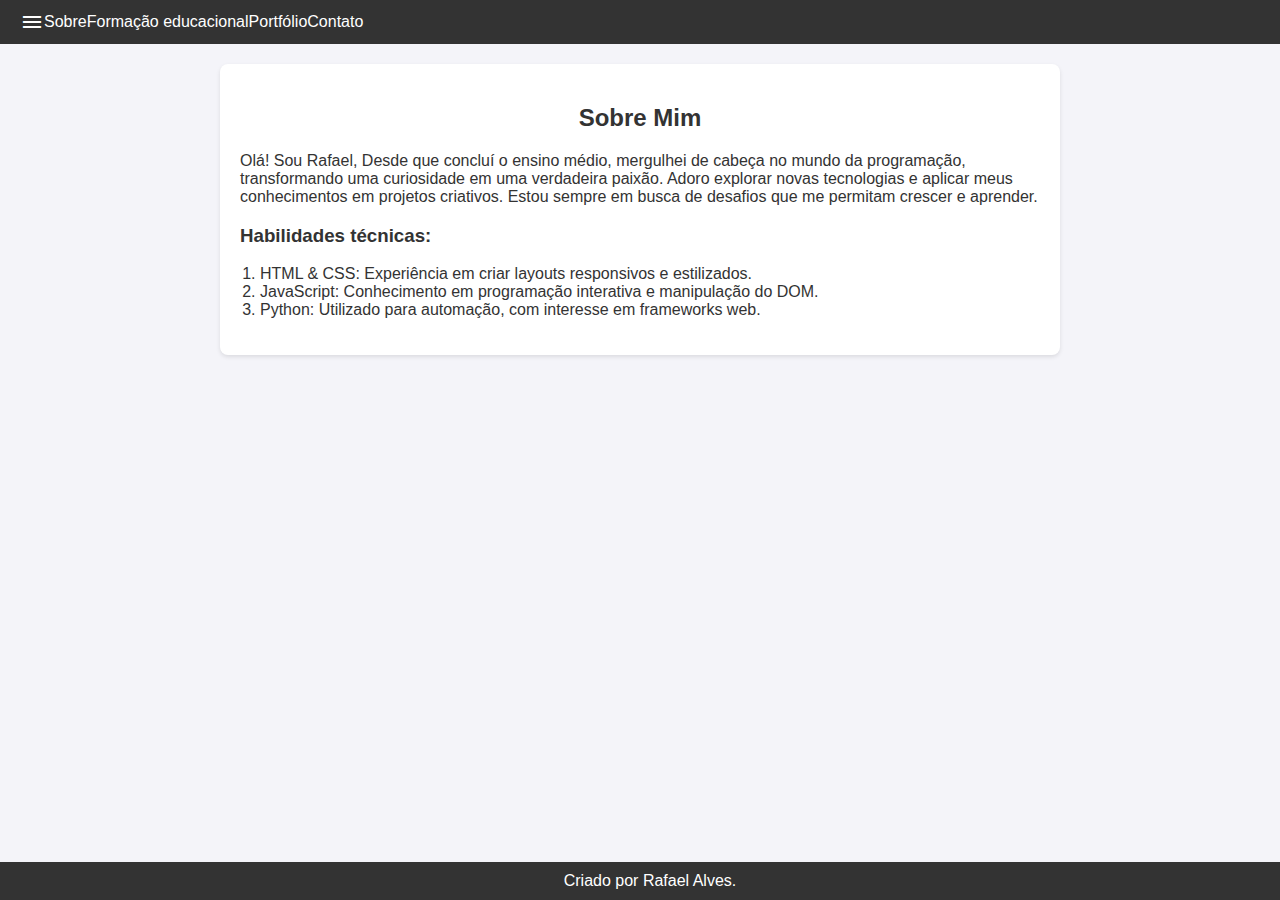
<file: index.html>
<!DOCTYPE html>
<html lang="en">
<head>
    <meta charset="UTF-8">
    <meta name="viewport" content="width=device-width, initial-scale=1.0">
    <title>Sobre</title>
    <link rel="stylesheet" href="estilo/style.css">
    <link rel="stylesheet" href="https://fonts.googleapis.com/css2?family=Material+Symbols+Outlined:opsz,wght,FILL,GRAD@24,400,0,0" />
</head>
<body>
    <header>
        <div class="nav-container">
            <span class="material-symbols-outlined" id="menu">
                menu
            </span>
        
            <div id="itens" class="menu" onclick="clicarMenu()">
                <ul>
                    <li><a href="index.html">Sobre</a></li>
                    <li><a href="educacao.html">Formação educacional</a></li>
                    <li><a href="portfolio.html">Portfólio</a></li>
                    <li><a href="contato.html">Contato</a></li>
                </ul>
            </div>
        </div>
    </header>

    <main>
        <section id="sobre">
            <h2>Sobre Mim</h2>
            <p>Olá! Sou Rafael, Desde que concluí o ensino médio, mergulhei de cabeça no mundo da programação, transformando uma curiosidade em uma verdadeira paixão. Adoro explorar novas tecnologias e aplicar meus conhecimentos em projetos criativos. Estou sempre em busca de desafios que me permitam crescer e aprender.</p>

            <h3>Habilidades técnicas:</h3>
            <ol>
                <li>HTML & CSS: Experiência em criar layouts responsivos e estilizados.</li>
                <li>JavaScript: Conhecimento em programação interativa e manipulação do DOM.</li>
                <li>Python: Utilizado para automação, com interesse em frameworks web.</li>
            </ol>
        </section>
    </main>
    
    <footer>Criado por Rafael Alves.</footer>
    <script>
        function menuClick() {
            var itens = document.getElementById('itens'); // Obtém o elemento com o ID 'itens'
            if (itens.style.display === 'block') {
                itens.style.display = 'none'; // Esconde o menu se estiver visível
            } else {
                itens.style.display = 'block'; // Mostra o menu se estiver escondido
            }
        }
    
        // Adiciona o evento de clique ao ícone do menu
        document.getElementById('menu').addEventListener('click', menuClick);
    </script>
</body>
</html>
</file>
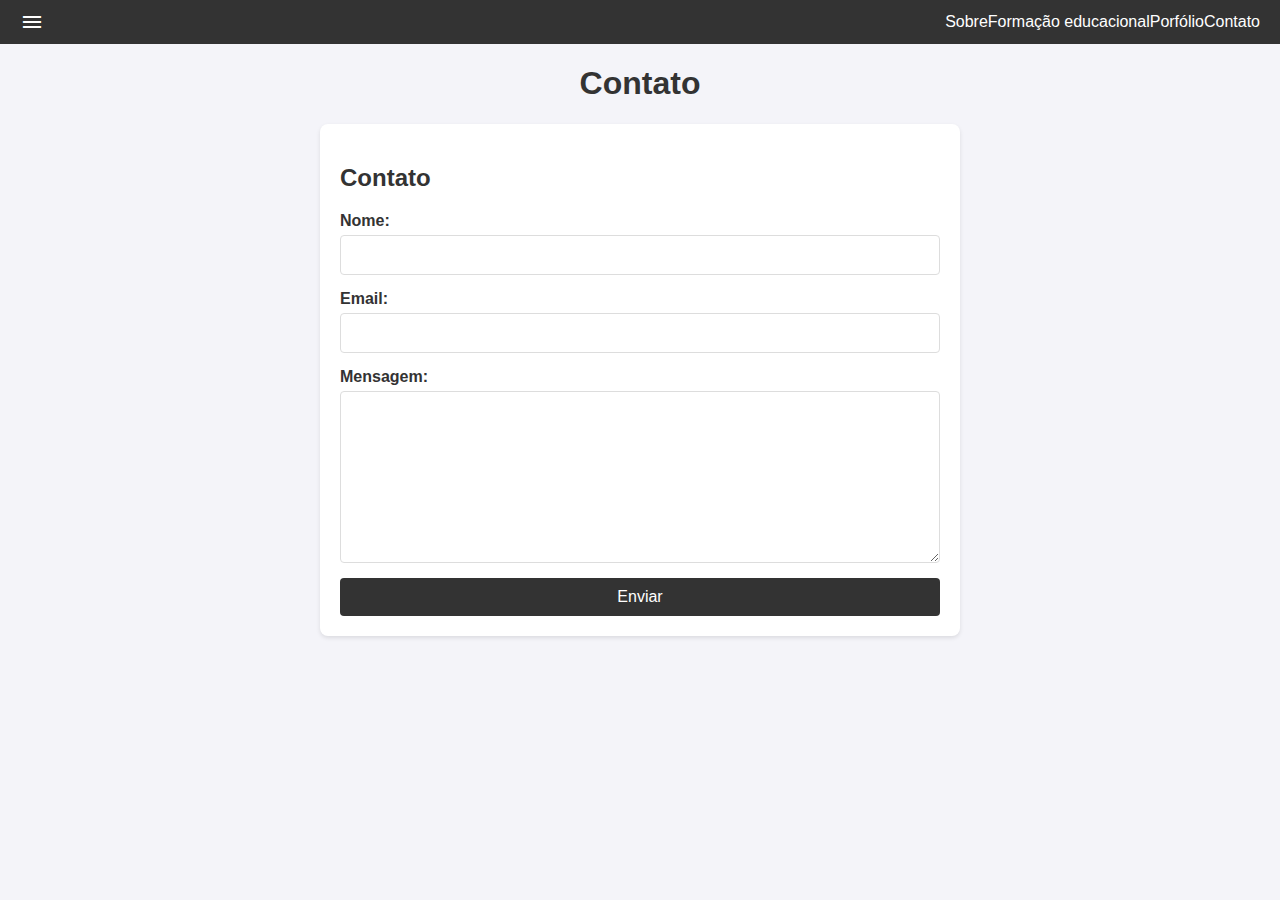
<file: contato.html>
<!DOCTYPE html>
<html lang="en">
<head>
    <meta charset="UTF-8">
    <meta name="viewport" content="width=device-width, initial-scale=1.0">
    <title>Contato</title>
    <link rel="stylesheet" href="estilo/contato.css">
    <link rel="stylesheet" href="https://fonts.googleapis.com/css2?family=Material+Symbols+Outlined:opsz,wght,FILL,GRAD@24,400,0,0" />
</head>
<body>
    <header>
        <span class="material-symbols-outlined" id="menu">
            menu
        </span>
    <nav id="itens" class="menu">
        <ul>
            <li><a href="index.html">Sobre</a></li>
            <li><a href="educacao.html">Formação educacional</a></li>
            <li><a href="portfolio.html">Porfólio</a></li>
            <li><a href="contato.html">Contato</a></li>
        </ul>
    </nav>
    </header>

    <h1>Contato</h1>
    <section id="contato">
        <h2>Contato</h2>
        <form>
            <label for="nome">Nome:</label>
            <input type="text" id="nome" name="nome" required>
            <label for="email">Email:</label>
            <input type="email" id="email" name="email" required>
            <label for="mensagem">Mensagem:</label>
            <textarea id="mensagem" name="mensagem" required></textarea>
            <button type="submit">Enviar</button>
        </form>
    </section>
    <script>
        function menuClick() {
            var itens = document.getElementById('itens'); // Obtém o elemento com o ID 'itens'
            if (itens.style.display === 'block') {
                itens.style.display = 'none'; // Esconde o menu se estiver visível
            } else {
                itens.style.display = 'block'; // Mostra o menu se estiver escondido
            }
        }
    
        // Adiciona o evento de clique ao ícone do menu
        document.getElementById('menu').addEventListener('click', menuClick);
    </script>
    
</body>
</html>
</file>
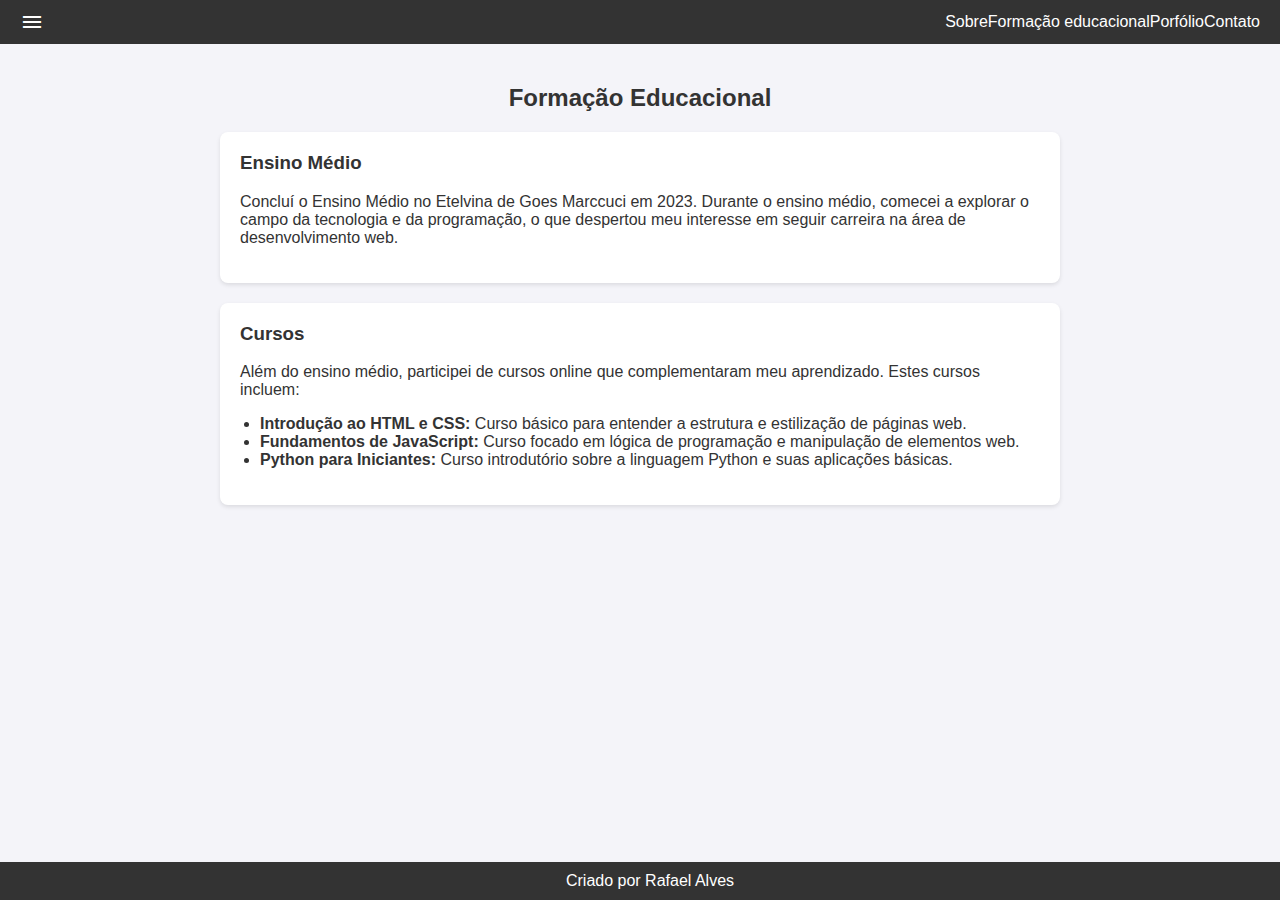
<file: educacao.html>
<!DOCTYPE html>
<html lang="en">
<head>
    <meta charset="UTF-8">
    <meta name="viewport" content="width=device-width, initial-scale=1.0">
    <title>Experiencia</title>
    <link rel="stylesheet" href="estilo/educa.css">
    <link rel="stylesheet" href="https://fonts.googleapis.com/css2?family=Material+Symbols+Outlined:opsz,wght,FILL,GRAD@24,400,0,0" />
</head>
<body>
    <header>
        <span class="material-symbols-outlined" id="menu">
            menu
        </span>
    <nav id="itens" class="menu">
        <ul>
            <li><a href="index.html">Sobre</a></li>
            <li><a href="educacao.html">Formação educacional</a></li>
            <li><a href="portfolio.html">Porfólio</a></li>
            <li><a href="contato.html">Contato</a></li>
        </ul>
    </nav>
    </header>
    <section id="educacao">
        <h2>Formação Educacional</h2>
        
        <div class="formacao">
            <h3>Ensino Médio</h3>
            <p>Concluí o Ensino Médio no Etelvina de Goes Marccuci em 2023. Durante o ensino médio, comecei a explorar o campo da tecnologia e da programação, o que despertou meu interesse em seguir carreira na área de desenvolvimento web.</p>
        </div>
        
        <div class="formacao">
            <h3>Cursos</h3>
            <p>Além do ensino médio, participei de cursos online que complementaram meu aprendizado. Estes cursos incluem:</p>
            <ul>
                <li><strong>Introdução ao HTML e CSS:</strong> Curso básico para entender a estrutura e estilização de páginas web.</li>
                <li><strong>Fundamentos de JavaScript:</strong> Curso focado em lógica de programação e manipulação de elementos web.</li>
                <li><strong>Python para Iniciantes:</strong> Curso introdutório sobre a linguagem Python e suas aplicações básicas.</li>
            </ul>
        </div>
    </section>
    <footer>Criado por Rafael Alves</footer>
    <script>
        function menuClick() {
            var itens = document.getElementById('itens'); // Obtém o elemento com o ID 'itens'
            if (itens.style.display === 'block') {
                itens.style.display = 'none'; // Esconde o menu se estiver visível
            } else {
                itens.style.display = 'block'; // Mostra o menu se estiver escondido
            }
        }
    
        // Adiciona o evento de clique ao ícone do menu
        document.getElementById('menu').addEventListener('click', menuClick);
    </script>
</body>
</html>
</file>
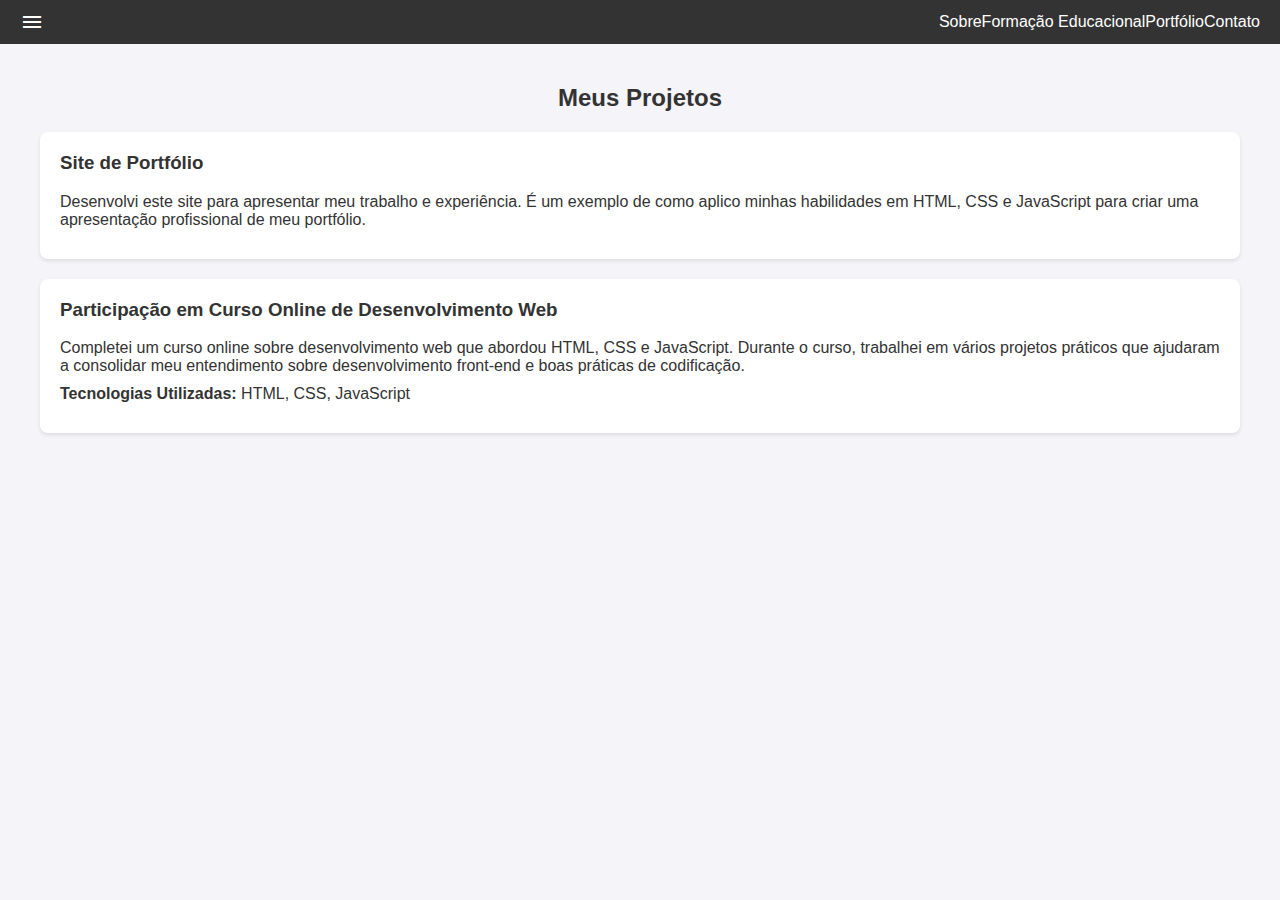
<file: portfolio.html>
<!DOCTYPE html>
<html lang="en">
<head>
    <meta charset="UTF-8">
    <meta name="viewport" content="width=device-width, initial-scale=1.0">
    <title>Projetos</title>
    <link rel="stylesheet" href="estilo/portfolio.css">
    <link rel="stylesheet" href="https://fonts.googleapis.com/css2?family=Material+Symbols+Outlined:opsz,wght,FILL,GRAD@24,400,0,0" />
</head>
<body>
    <header>
        <span class="material-symbols-outlined" id="menu">
            menu
        </span>
        <nav  id="itens" class="menu">
            <ul>
                <li><a href="index.html">Sobre</a></li>
                <li><a href="educacao.html">Formação Educacional</a></li>
                <li><a href="portfolio.html">Portfólio</a></li>
                <li><a href="contato.html">Contato</a></li>
            </ul>
        </nav>
    </header>
    
    <section id="projetos">
        <h2>Meus Projetos</h2>
        
        <div class="projeto">
            <h3>Site de Portfólio</h3>
            <p>Desenvolvi este site para apresentar meu trabalho e experiência. É um exemplo de como aplico minhas habilidades em HTML, CSS e JavaScript para criar uma apresentação profissional de meu portfólio.</p>
        </div>
        
        <div class="projeto">
            <h3>Participação em Curso Online de Desenvolvimento Web</h3>
            <p>Completei um curso online sobre desenvolvimento web que abordou HTML, CSS e JavaScript. Durante o curso, trabalhei em vários projetos práticos que ajudaram a consolidar meu entendimento sobre desenvolvimento front-end e boas práticas de codificação.</p>
            <p><strong>Tecnologias Utilizadas:</strong> HTML, CSS, JavaScript</p>
        </div>
    </section>
    <script>
        function menuClick() {
            var itens = document.getElementById('itens'); // Obtém o elemento com o ID 'itens'
            if (itens.style.display === 'block') {
                itens.style.display = 'none'; // Esconde o menu se estiver visível
            } else {
                itens.style.display = 'block'; // Mostra o menu se estiver escondido
            }
        }
    
        // Adiciona o evento de clique ao ícone do menu
        document.getElementById('menu').addEventListener('click', menuClick);
    </script>
    
</body>
</html>
</file>
<file: estilo/style.css>
body {
    font-family: 'Arial', sans-serif;
    margin: 0;
    padding: 0;
    background-color: #f4f4f9;
    color: #333;
}

header {
    background: #333;
    color: #fff;
    padding: 10px 20px;
    display: flex;
    align-items: center;
    justify-content: space-between;
}

.nav-container {
    display: flex;
    align-items: center;
    width: 100%;
}

.material-symbols-outlined {
    font-size: 24px;
    cursor: pointer;
}

.menu {
    display: none; 
    position: absolute;
    top: 60px;
    right: 20px;
    background: #444;
    padding: 10px;
    border-radius: 4px;
    box-shadow: 0 2px 4px rgba(0, 0, 0, 0.1);
}

.menu ul {
    list-style: none;
    padding: 0;
    margin: 0;
}

.menu ul li {
    margin: 10px 0;
}

.menu ul li a {
    color: #fff;
    text-decoration: none;
    font-size: 16px;
}

.menu ul li a:hover {
    text-decoration: underline;
}

main {
    padding: 20px;
}

h2 {
    color: #333;
    text-align: center;
}

section#sobre {
    max-width: 800px;
    margin: 0 auto;
    background: #fff;
    padding: 20px;
    border-radius: 8px;
    box-shadow: 0 2px 4px rgba(0, 0, 0, 0.1);
}

ol {
    padding-left: 20px;
}

footer {
    background: #333;
    color: #fff;
    text-align: center;
    padding: 10px;
    position: fixed;
    width: 100%;
    bottom: 0;
}



/* Mobile e Tablets (Menos de 600px) */
@media (max-width: 599px) {
    .menu {
        display: block;
        position: absolute;
        top: 60px;
        right: 20px;
        background: #444;
        padding: 10px;
        border-radius: 4px;
        box-shadow: 0 2px 4px rgba(0, 0, 0, 0.1);
    }

    .menu ul {
        display: block; 
    }

    .menu ul li {
        margin: 10px 0;
    }
}

/* Tablets e Laptops (600px a 1024px) */
@media (min-width: 600px) and (max-width: 1024px) {
    .menu {
        display: block; 
        position: static;
        background: none;
        padding: 0;
        box-shadow: none;
    }

    .menu ul {
        display: flex;
        justify-content: space-around;
    }

    .menu ul li {
        margin: 0;
    }
}

/* Desktops (Mais de 1024px) */
@media (min-width: 1024px) {
    .menu {
        display: block; 
        position: static;
        background: none;
        padding: 0;
        box-shadow: none;
    }

    .menu ul {
        display: flex;
        justify-content: space-around;
    }

    .menu ul li {
        margin: 0;
    }
}
</file>
<file: estilo/contato.css>
/* estilo/contato.css */

body {
    font-family: 'Arial', sans-serif;
    margin: 0;
    padding: 0;
    background-color: #f4f4f9;
    color: #333;
}

header {
    background: #333;
    color: #fff;
    padding: 10px 20px;
    display: flex;
    align-items: center;
    justify-content: space-between;
}

.material-symbols-outlined {
    font-size: 24px;
    cursor: pointer;
}

nav.menu {
    display: none; 
    position: absolute;
    top: 60px;
    right: 20px;
    background: #444;
    padding: 10px;
    border-radius: 4px;
    box-shadow: 0 2px 4px rgba(0, 0, 0, 0.1);
}

nav.menu ul {
    list-style: none;
    padding: 0;
    margin: 0;
}

nav.menu ul li {
    margin: 10px 0;
}

nav.menu ul li a {
    color: #fff;
    text-decoration: none;
    font-size: 16px;
}

nav.menu ul li a:hover {
    text-decoration: underline;
}

main {
    padding: 20px;
}

h1 {
    color: #333;
    text-align: center;
}

section#contato {
    max-width: 600px;
    margin: 0 auto;
    background: #fff;
    padding: 20px;
    border-radius: 8px;
    box-shadow: 0 2px 4px rgba(0, 0, 0, 0.1);
}

form {
    display: flex;
    flex-direction: column;
}

label {
    margin-bottom: 5px;
    font-weight: bold;
}

input, textarea {
    margin-bottom: 15px;
    padding: 10px;
    border: 1px solid #ddd;
    border-radius: 4px;
    font-size: 16px;
}

textarea {
    resize: vertical;
    height: 150px;
}

button {
    background-color: #333;
    color: #fff;
    border: none;
    padding: 10px;
    border-radius: 4px;
    cursor: pointer;
    font-size: 16px;
}

button:hover {
    background-color: #555;
}

/* Responsividade */

/* Mobile e Tablets (Menos de 600px) */
@media (max-width: 599px) {
    nav.menu {
        display: block; 
        position: absolute;
        top: 60px;
        right: 20px;
        background: #444;
        padding: 10px;
        border-radius: 4px;
        box-shadow: 0 2px 4px rgba(0, 0, 0, 0.1);
    }

    nav.menu ul {
        display: block;
    }

    nav.menu ul li {
        margin: 10px 0;
    }
}

/* Tablets e Laptops (600px a 1024px) */
@media (min-width: 600px) and (max-width: 1024px) {
    nav.menu {
        display: block; 
        position: static;
        background: none;
        padding: 0;
        box-shadow: none;
    }

    nav.menu ul {
        display: flex;
        justify-content: space-around;
    }

    nav.menu ul li {
        margin: 0;
    }
}

/* Desktops (Mais de 1024px) */
@media (min-width: 1024px) {
    nav.menu {
        display: block; 
        position: static;
        background: none;
        padding: 0;
        box-shadow: none;
    }

    nav.menu ul {
        display: flex;
        justify-content: space-around;
    }

    nav.menu ul li {
        margin: 0;
    }
}
</file>
<file: estilo/educa.css>
/* estilo/educa.css */

body {
    font-family: 'Arial', sans-serif;
    margin: 0;
    padding: 0;
    background-color: #f4f4f9;
    color: #333;
}

header {
    background: #333;
    color: #fff;
    padding: 10px 20px;
    display: flex;
    align-items: center;
    justify-content: space-between;
}

.material-symbols-outlined {
    font-size: 24px;
    cursor: pointer;
}

.menu {
    display: none; 
    position: absolute;
    top: 60px;
    right: 20px;
    background: #444;
    padding: 10px;
    border-radius: 4px;
    box-shadow: 0 2px 4px rgba(0, 0, 0, 0.1);
}

.menu ul {
    list-style: none;
    padding: 0;
    margin: 0;
}

.menu ul li {
    margin: 10px 0;
}

.menu ul li a {
    color: #fff;
    text-decoration: none;
    font-size: 16px;
}

.menu ul li a:hover {
    text-decoration: underline;
}

section#educacao {
    padding: 20px;
}

h2 {
    color: #333;
    text-align: center;
}

.formacao {
    max-width: 800px;
    margin: 0 auto;
    background: #fff;
    padding: 20px;
    border-radius: 8px;
    box-shadow: 0 2px 4px rgba(0, 0, 0, 0.1);
    margin-bottom: 20px;
}

h3 {
    margin-top: 0;
    color: #333;
}

ul {
    padding-left: 20px;
}

footer {
    background: #333;
    color: #fff;
    text-align: center;
    padding: 10px;
    position: fixed;
    width: 100%;
    bottom: 0;
}

/* Responsividade */

/* Mobile e Tablets (Menos de 600px) */
@media (max-width: 599px) {
    .menu {
        display: block;
        position: absolute;
        top: 60px;
        right: 20px;
        background: #444;
        padding: 10px;
        border-radius: 4px;
        box-shadow: 0 2px 4px rgba(0, 0, 0, 0.1);
    }

    .menu ul {
        display: block; 
    }

    .menu ul li {
        margin: 10px 0;
    }
}

/* Tablets e Laptops (600px a 1024px) */
@media (min-width: 600px) and (max-width: 1024px) {
    .menu {
        display: block; 
        position: static;
        background: none;
        padding: 0;
        box-shadow: none;
    }

    .menu ul {
        display: flex;
        justify-content: space-around;
    }

    .menu ul li {
        margin: 0;
    }
}

/* Desktops (Mais de 1024px) */
@media (min-width: 1024px) {
    .menu {
        display: block; 
        position: static;
        background: none;
        padding: 0;
        box-shadow: none;
    }

    .menu ul {
        display: flex;
        justify-content: space-around;
    }

    .menu ul li {
        margin: 0;
    }
}
</file>
<file: estilo/portfolio.css>
/* estilo/portfolio.css */

body {
    font-family: 'Arial', sans-serif;
    margin: 0;
    padding: 0;
    background-color: #f4f4f9;
    color: #333;
}

header {
    background: #333;
    color: #fff;
    padding: 10px 20px;
    display: flex;
    align-items: center;
    justify-content: space-between;
}

.material-symbols-outlined {
    font-size: 24px;
    cursor: pointer;
}

.menu {
    display: none; 
    position: absolute;
    top: 60px;
    right: 20px;
    background: #444;
    padding: 10px;
    border-radius: 4px;
    box-shadow: 0 2px 4px rgba(0, 0, 0, 0.1);
}

.menu ul {
    list-style: none;
    padding: 0;
    margin: 0;
}

.menu ul li {
    margin: 10px 0;
}

.menu ul li a {
    color: #fff;
    text-decoration: none;
    font-size: 16px;
}

.menu ul li a:hover {
    text-decoration: underline;
}

section#projetos {
    padding: 20px;
    max-width: 1200px;
    margin: 0 auto;
}

h2 {
    color: #333;
    text-align: center;
}

.projeto {
    background: #fff;
    padding: 20px;
    margin-bottom: 20px;
    border-radius: 8px;
    box-shadow: 0 2px 4px rgba(0, 0, 0, 0.1);
}

.projeto h3 {
    margin-top: 0;
    color: #333;
}

.projeto p {
    margin: 10px 0;
}

.projeto p strong {
    color: #333;
}

footer {
    background: #333;
    color: #fff;
    text-align: center;
    padding: 10px;
    position: fixed;
    width: 100%;
    bottom: 0;
}

/* Responsividade */

/* Mobile e Tablets (Menos de 600px) */
@media (max-width: 599px) {
    .menu {
        display: block; 
        position: absolute;
        top: 60px;
        right: 20px;
        background: #444;
        padding: 10px;
        border-radius: 4px;
        box-shadow: 0 2px 4px rgba(0, 0, 0, 0.1);
    }

    .menu ul {
        display: block;
    }

    .menu ul li {
        margin: 10px 0;
    }
}

/* Tablets e Laptops (600px a 1024px) */
@media (min-width: 600px) and (max-width: 1024px) {
    .menu {
        display: block; 
        position: static;
        background: none;
        padding: 0;
        box-shadow: none;
    }

    .menu ul {
        display: flex;
        justify-content: space-around;
    }

    .menu ul li {
        margin: 0;
    }
}

/* Desktops (Mais de 1024px) */
@media (min-width: 1024px) {
    .menu {
        display: block; 
        position: static;
        background: none;
        padding: 0;
        box-shadow: none;
    }

    .menu ul {
        display: flex;
        justify-content: space-around;
    }

    .menu ul li {
        margin: 0;
    }
}
</file>
